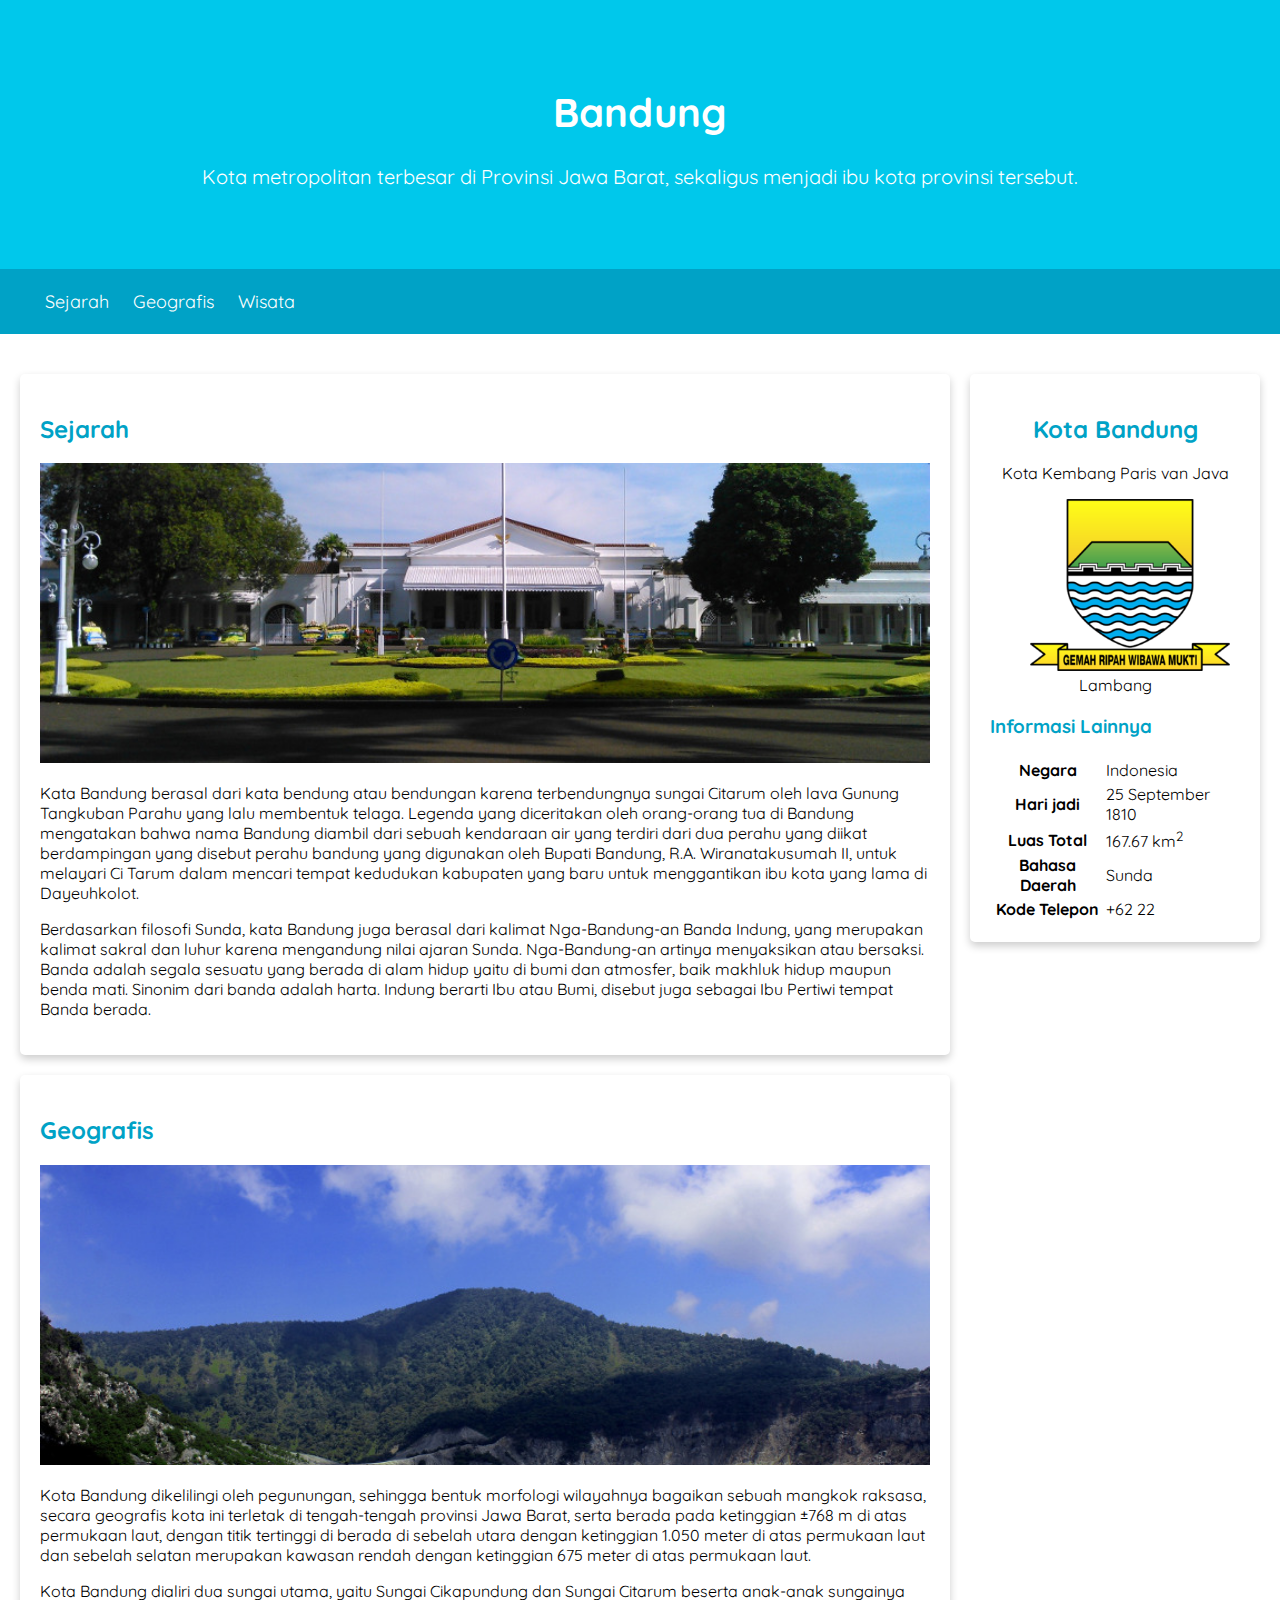
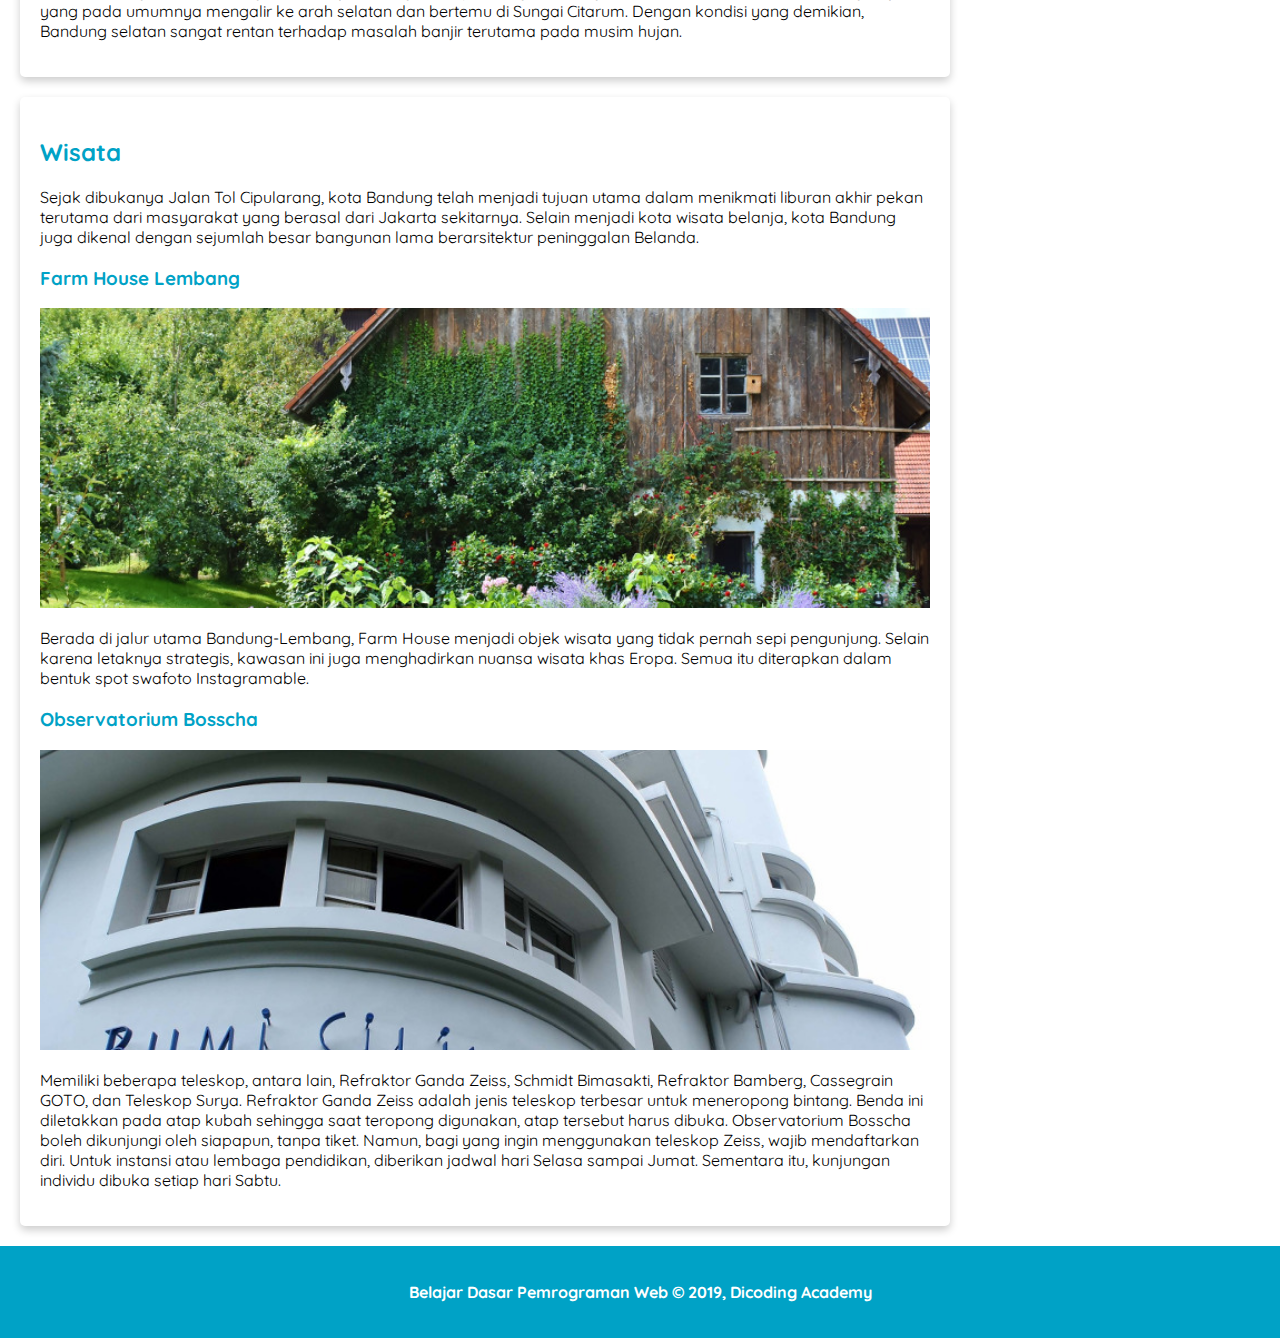
<file: profileBandung/index.html>
<!DOCTYPE html>
<html>
<head>
	<title>Kota Bandung</title>
	<link rel="stylesheet" href="assets/styles/style.css">
	<meta name="viewport" content="width=device-width, initial-scale=1">
</head>
<body>
   <header>
		<div class="jumbotron">
			<h1>Bandung</h1>
			<p>Kota metropolitan terbesar di Provinsi Jawa Barat, sekaligus menjadi ibu kota provinsi tersebut.</p>
		</div>
		<nav>
           <ul>
               <li><a href="#sejarah">Sejarah</a></li>
               <li><a href="#geografis">Geografis</a></li>
               <li><a href="#wisata">Wisata</a></li>
           </ul>
       </nav>
	</header>
	<main>
		<div id="content">
           <article id="sejarah" class="card">
               <h2>Sejarah</h2>
               <img src="assets/image/history.jpg" class="featured-image" alt="sejarah">
               <p>Kata Bandung berasal dari kata bendung atau bendungan karena terbendungnya sungai Citarum oleh lava Gunung Tangkuban Parahu yang lalu membentuk telaga. Legenda yang diceritakan oleh orang-orang tua di Bandung mengatakan bahwa nama Bandung diambil dari sebuah kendaraan air yang terdiri dari dua perahu yang diikat berdampingan yang disebut perahu bandung yang digunakan oleh Bupati Bandung, R.A. Wiranatakusumah II, untuk melayari Ci Tarum dalam mencari tempat kedudukan kabupaten yang baru untuk menggantikan ibu kota yang lama di Dayeuhkolot. </p>
 
               <p>Berdasarkan filosofi Sunda, kata Bandung juga berasal dari kalimat Nga-Bandung-an Banda Indung, yang merupakan kalimat sakral dan luhur karena mengandung nilai ajaran Sunda. Nga-Bandung-an artinya menyaksikan atau bersaksi. Banda adalah segala sesuatu yang berada di alam hidup yaitu di bumi dan atmosfer, baik makhluk hidup maupun benda mati. Sinonim dari banda adalah harta. Indung berarti Ibu atau Bumi, disebut juga sebagai Ibu Pertiwi tempat Banda berada.</p>
           </article>
 
           <article id="geografis" class="card">
               <h2>Geografis</h2>
               <img src="assets/image/geografis.jpg" class="featured-image" alt="geografis">
               <p>Kota Bandung dikelilingi oleh pegunungan, sehingga bentuk morfologi wilayahnya bagaikan sebuah mangkok raksasa, secara geografis kota ini terletak di tengah-tengah provinsi Jawa Barat, serta berada pada ketinggian ±768 m di atas permukaan laut, dengan titik tertinggi di berada di sebelah utara dengan ketinggian 1.050 meter di atas permukaan laut dan sebelah selatan merupakan kawasan rendah dengan ketinggian 675 meter di atas permukaan laut.</p>
 
               <p>Kota Bandung dialiri dua sungai utama, yaitu Sungai Cikapundung dan Sungai Citarum beserta anak-anak sungainya yang pada umumnya mengalir ke arah selatan dan bertemu di Sungai Citarum. Dengan kondisi yang demikian, Bandung selatan sangat rentan terhadap masalah banjir terutama pada musim hujan.</p>
           </article>
 
           <article id="wisata" class="card">
               <h2>Wisata</h2>
               <p>Sejak dibukanya Jalan Tol Cipularang, kota Bandung telah menjadi tujuan utama dalam menikmati liburan akhir pekan terutama dari masyarakat yang berasal dari Jakarta sekitarnya. Selain menjadi kota wisata belanja, kota Bandung juga dikenal dengan sejumlah besar bangunan lama berarsitektur peninggalan Belanda.</p>
               <section>
                   <h3>Farm House Lembang</h3>
                   <img src="assets/image/farm-house.jpg" class="featured-image" alt="farm house">
                   <p>Berada di jalur utama Bandung-Lembang, Farm House menjadi objek wisata yang tidak pernah sepi pengunjung. Selain karena letaknya strategis, kawasan ini juga menghadirkan nuansa wisata khas Eropa. Semua itu diterapkan dalam bentuk spot swafoto Instagramable.</p>
               </section>
               <section>
                   <h3>Observatorium Bosscha</h3>
                   <img src="assets/image/bosscha.jpg" class="featured-image" alt="bosscha">
                   <p>Memiliki beberapa teleskop, antara lain, Refraktor Ganda Zeiss, Schmidt Bimasakti, Refraktor Bamberg, Cassegrain GOTO, dan Teleskop Surya. Refraktor Ganda Zeiss adalah jenis teleskop terbesar untuk meneropong bintang. Benda ini diletakkan pada atap kubah sehingga saat teropong digunakan, atap tersebut harus dibuka. Observatorium Bosscha boleh dikunjungi oleh siapapun, tanpa tiket. Namun, bagi yang ingin menggunakan teleskop Zeiss, wajib mendaftarkan diri. Untuk instansi atau lembaga pendidikan, diberikan jadwal hari Selasa sampai Jumat. Sementara itu, kunjungan individu dibuka setiap hari Sabtu.</p>
               </section>
           </article>
       </div>
 
		<aside>
			<article class="profile card">
				 <header>
					 <h2>Kota Bandung</h2>
					 <p>Kota Kembang Paris van Java</p>
					 <figure>
						<img src="assets/image/bandung-badge.png">
						<figcaption>Lambang</figcaption>
					  </figure>
				 </header>
				 <section>
				   <h3>Informasi Lainnya</h3>
				   <table>
					  <tr>
						 <th>Negara</th>
						 <td>Indonesia</td>
					  </tr>
					  <tr>
						 <th>Hari jadi</th>
						 <td>25 September 1810</td>
					  </tr>
					  <tr>
						 <th>Luas Total</th>
						 <td>167.67 km<sup>2</sup></td>
					  </tr>
					  <tr>
						 <th>Bahasa Daerah</th>
						 <td>Sunda</td>
					  </tr>
						 <tr>
						 <th>Kode Telepon</th>
						 <td>+62 22</td>
					  </tr>
				  </table>
				</section>
			</article>
		</aside>
	</main>
	<footer>
		   <p>Belajar Dasar Pemrograman Web &#169; 2019, Dicoding Academy</p>
	</footer>
</body>
</body>
</html>
</file>
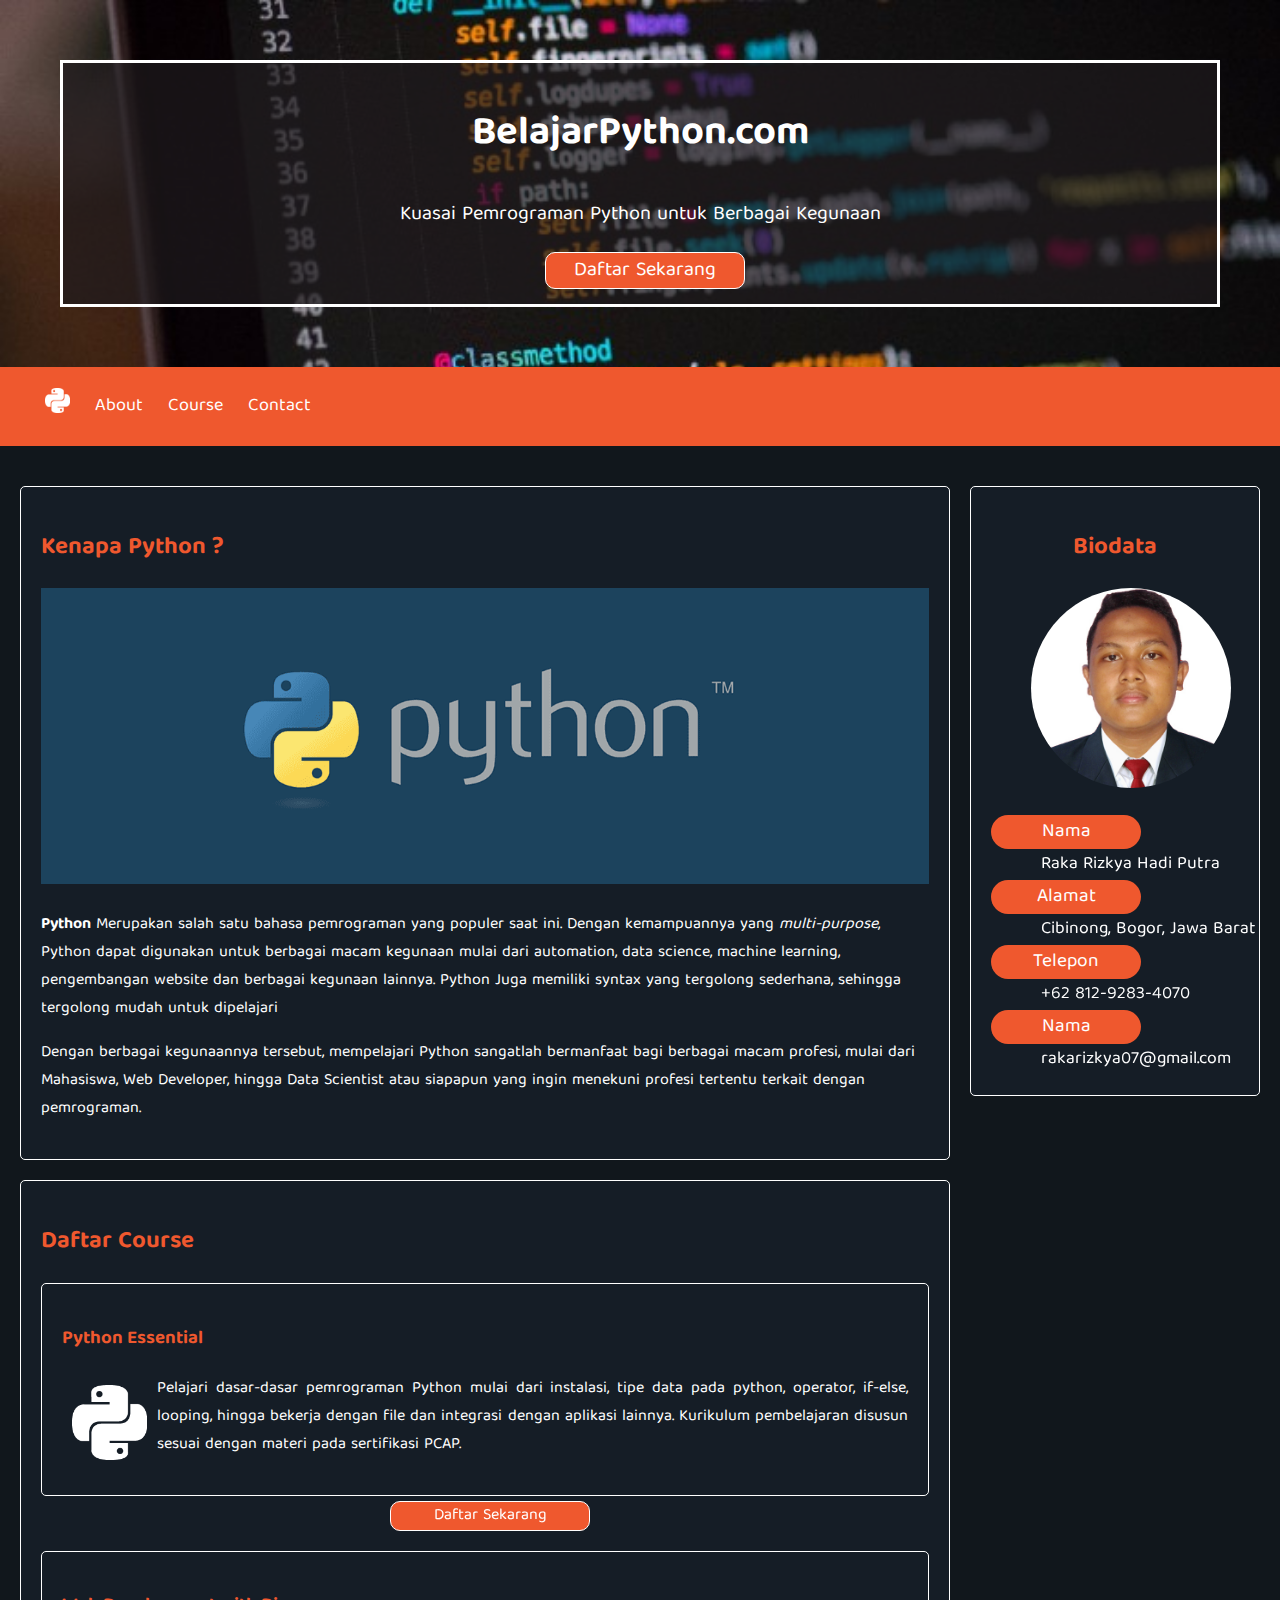
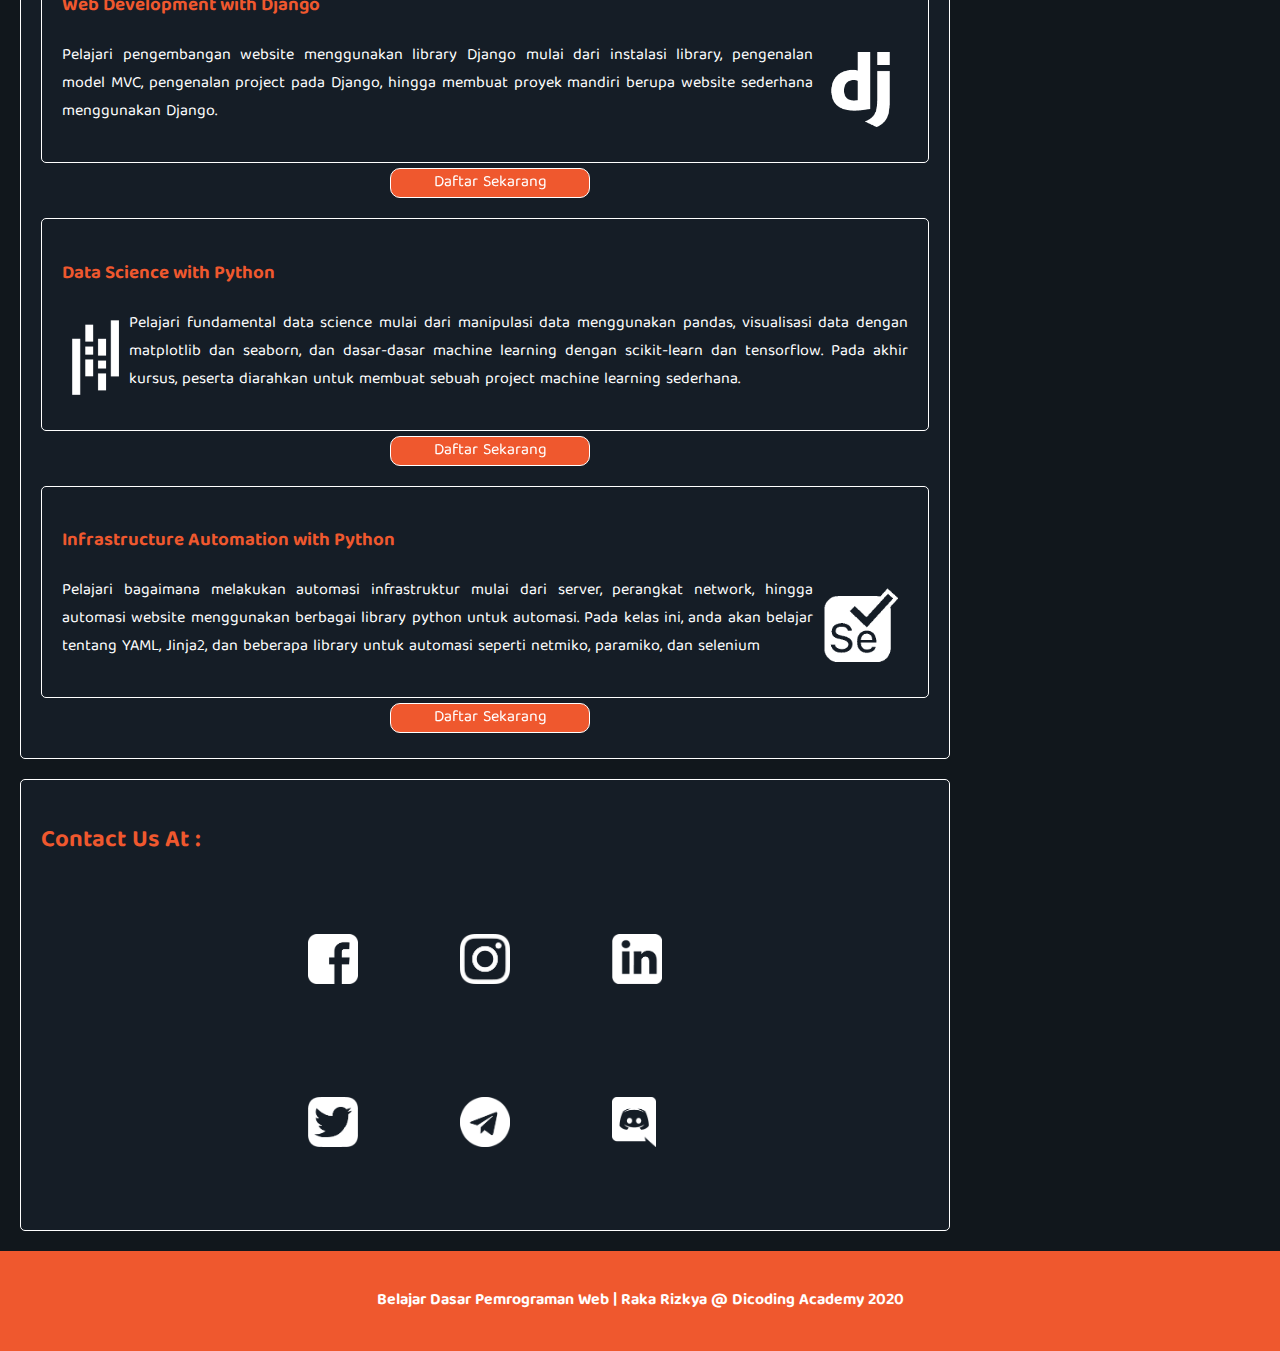
<file: Submission/index.html>
<!DOCTYPE html>
<html>
<head>
	<title>Home | BelajarPython.com</title>
	<link rel="icon" href="./assets/image/icon.png" type="image/x-icon">
	<link rel="stylesheet" href="assets/styles/style.css">
	<meta name="viewport" content="width=device-width, initial-scale=1">
</head>
<body>
   <header>
		<div class="jumbotron">
			<div class="banner-text">
				<h1>BelajarPython.com</h1>
				<p>Kuasai Pemrograman Python untuk Berbagai Kegunaan</p>
				<div class="button">Daftar Sekarang</div>
			</div>
		</div>
		<nav>
           <ul>
               <li><a href="#"><img src="./assets/image/icon.png" height="25"></a></li>
               <li><a href="#why">About</a></li>
			   <li><a href="#course">Course</a></li>
			   <li><a href="#contact">Contact</a></li>
           </ul>
       </nav>
	</header>
	<main>
		<div id="content">
           	<article id="why" class="card">
					<h2>Kenapa Python ?</h2>
				   	<img src="assets/image/about.png" class="featured-image" alt="sejarah">
					   <p><b>Python</b> Merupakan salah satu bahasa pemrograman yang populer saat ini. Dengan kemampuannya yang <i>multi-purpose</i>, Python dapat digunakan untuk berbagai macam kegunaan mulai dari automation, data science, machine learning, pengembangan website dan berbagai kegunaan lainnya. Python Juga memiliki syntax yang tergolong sederhana, sehingga tergolong mudah untuk dipelajari</p>
					   <p>Dengan berbagai kegunaannya tersebut, mempelajari Python sangatlah bermanfaat bagi berbagai macam profesi, mulai dari Mahasiswa, Web Developer, hingga Data Scientist atau siapapun yang ingin menekuni profesi tertentu terkait dengan pemrograman.</p>
           	</article>
 
           	<article id="course" class="card">
               	<h2>Daftar Course</h2>
               	<div class="courses">
					<h3>Python Essential</h3>
					<img class="symbol left" src="./assets/image/icon.png" height="75">
					<p>Pelajari dasar-dasar pemrograman Python mulai dari instalasi, tipe data pada python, operator, if-else, looping, hingga bekerja dengan file dan integrasi dengan aplikasi lainnya. Kurikulum pembelajaran disusun sesuai dengan materi pada sertifikasi PCAP.</p>
				</div>
				<div class="button">Daftar Sekarang</div>
				<div class="courses">
					<h3>Web Development with Django</h3>
					<img class="symbol right" src="./assets/image/django.png" height="75">
					<p>Pelajari pengembangan website menggunakan library Django mulai dari instalasi library, pengenalan model MVC, pengenalan project pada Django, hingga membuat proyek mandiri berupa website sederhana menggunakan Django.</p>
				</div>
				<div class="button">Daftar Sekarang</div>
				<div class="courses">
					<h3>Data Science with Python</h3>
					<img class="symbol left" src="./assets/image/pandas.png" height="75">
					<p>Pelajari fundamental data science mulai dari manipulasi data menggunakan pandas, visualisasi data dengan matplotlib dan seaborn, dan dasar-dasar machine learning dengan scikit-learn dan tensorflow. Pada akhir kursus, peserta diarahkan untuk membuat sebuah project machine learning sederhana.</p>
				</div>
				<div class="button">Daftar Sekarang</div>
				<div class="courses">
					<h3>Infrastructure Automation with Python</h3>
					<img class="symbol right" src="./assets/image/selenium.png" height="75">
					<p>Pelajari bagaimana melakukan automasi infrastruktur mulai dari server, perangkat network, hingga automasi website menggunakan berbagai library python untuk automasi. Pada kelas ini, anda akan belajar tentang YAML, Jinja2, dan beberapa library untuk automasi seperti netmiko, paramiko, dan selenium</p>
				</div>
				<div class="button">Daftar Sekarang</div>
           	</article>
 
           <article id="contact" class="card">
			   <h2>Contact Us At :</h2>
			   <table align="center">
				   <tr>
					   <td><a href="https://fb.me/raka.rizkya.7/"><img class="contact" src="assets/image/facebook.png" height="50"></a></td>
					   <td><a href="https://www.instagram.com/naellaevateinn/"><img class="contact" src="assets/image/insta.png" height="50"></a></td>
					   <td><a href="https://www.linkedin.com/in/raka-rizkya/"><img class="contact" src="assets/image/linked.png" height="50"></a></td>
				   </tr>
				   <tr>
					<td><a href="https://twitter.com/rakarizkya07"><img class="contact" src="assets/image/twitter.png" height="50"></a></td>
					<td><a href="https://t.me/6281292834070"><img class="contact" src="assets/image/tele.png" height="50"></a></td>
					<td><a href="https://www.discord.com"><img class="contact" src="assets/image/discord.png" height="50"></a></td>
				</tr>
			   </table>
           </article>
       </div>
 
		<aside>
			<article class="profile card">
				 <header>
					 <h2>Biodata</h2>
					 <figure>
						<img class="foto" src="assets/image/foto.jpg">
					  </figure>
				 </header>
				 <section>
					<div class="caption">Nama</div>
					<div class="description">Raka Rizkya Hadi Putra</div>
					<div class="caption">Alamat</div>
					<div class="description">Cibinong, Bogor, Jawa Barat</div>
					<div class="caption">Telepon</div>
					<div class="description">+62 812-9283-4070</div>
					<div class="caption">Nama</div>
					<div class="description">rakarizkya07@gmail.com</div>
				</section>
			</article>
		</aside>
	</main>
	<footer>
		   <p>Belajar Dasar Pemrograman Web | Raka Rizkya @ Dicoding Academy 2020</p>
	</footer>
	<script src="assets/scripts/script.js"></script>
</body>
</body>
</html>
</file>
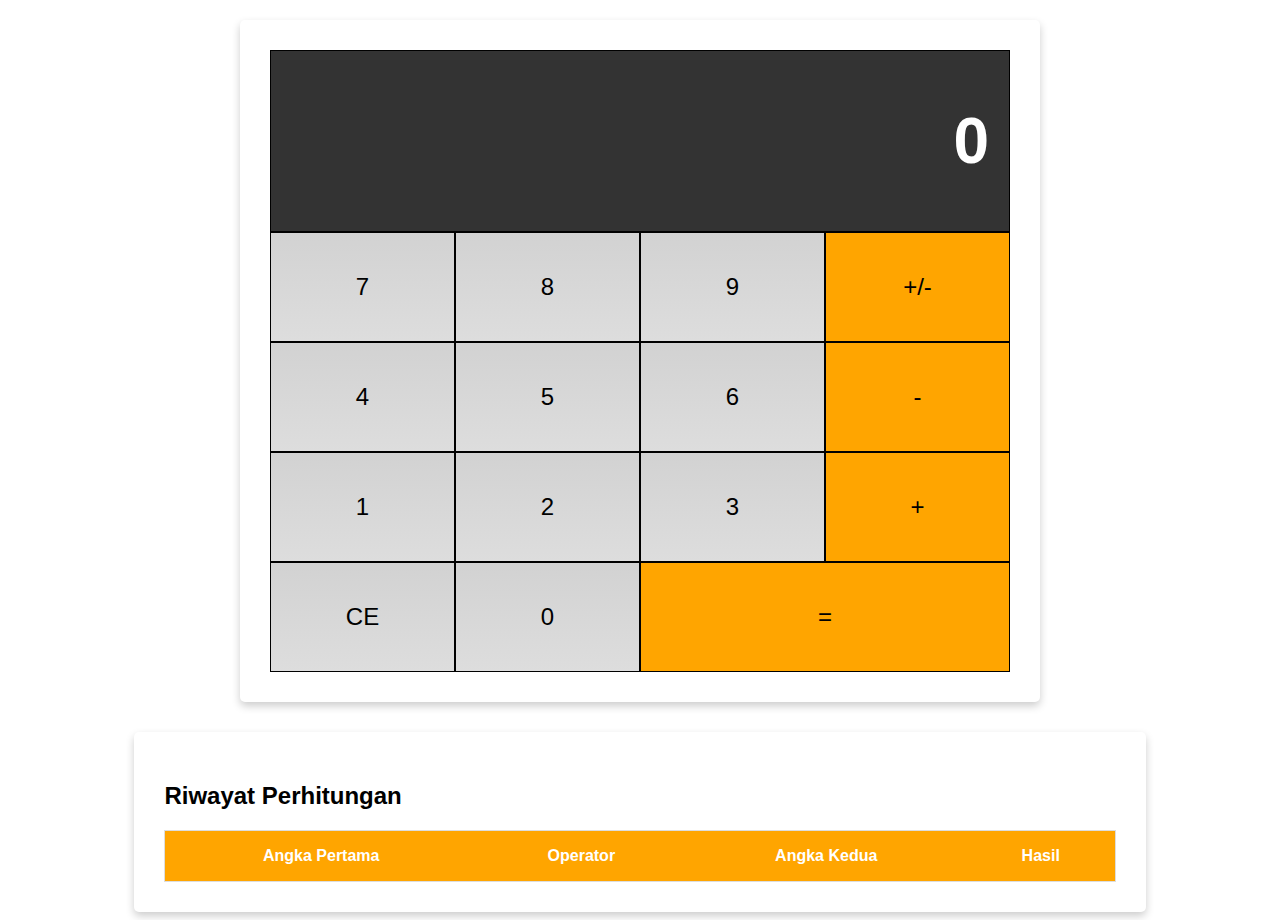
<file: WebCalculator/index.html>
<!DOCTYPE html>
<html>
<head>
    <title>Web Calculator</title>
    <link rel="stylesheet" href="assets/style.css">
    <meta name="viewport" content="width=device-width, initial-scale=1.0">
</head>
<body>
    <div class="flex-container-column card">
        <div class="display">
            <h1 id="displayNumber">0</h1>
        </div>
        <div class="flex-container-row">
            <div class="button">7</div>
           <div class="button">8</div>
           <div class="button">9</div>
           <div class="button negative">+/-</div>
        </div>
        <div class="flex-container-row">
            <div class="button">4</div>
            <div class="button">5</div>
            <div class="button">6</div>
            <div class="button operator">-</div>
        </div>
        <div class="flex-container-row">
            <div class="button">1</div>
            <div class="button">2</div>
            <div class="button">3</div>
            <div class="button operator">+</div>
        </div>
        <div class="flex-container-row">
            <div class="button clear">CE</div>
            <div class="button">0</div>
            <div class="button double equals">=</div>
        </div>
    </div>
    <div class="history card">
        <h2>Riwayat Perhitungan</h2>
        <table>
            <thead>
                <tr>
                    <th>Angka Pertama</th>
                    <th>Operator</th>
                    <th>Angka Kedua</th>
                    <th>Hasil</th>
                </tr>
            </thead>
            <tbody id="historyList"></tbody>
        </table>
    </div>
    <script src="assets/storage.js"></script>
    <script src="assets/kalkulator.js"></script>
</body>
</html>
</file>
<file: profileBandung/assets/styles/style.css>
@import url('https://fonts.googleapis.com/css2?family=Quicksand:wght@400;700&display=swap');

.jumbotron {
   font-size: 20px;
   padding: 60px;
   background-color: #00c8eb;
   text-align: center;
   color: white;
}

header {
	display: inline;
}

* {
   box-sizing: border-box;
}

#content {
   float: left;
   width: 75%;
}

aside {
   float: right;
   width: 25%;
   padding-left: 20px;
}

main {
   padding: 20px;
   overflow: auto;
}

.featured-image {
   width: 100%;
   max-height: 300px;
   object-fit: cover;
   object-position: center;
}

nav {
   background-color: #00a2c6;
   padding: 5px;
   position: sticky;
   top: 0;
}

nav a {
   font-size: 18px;
   font-weight: 400;
   text-decoration: none;
   color: white;
}

nav a:hover {
   font-weight: bold;
}

nav li {
   display: inline;
   list-style-type: none;
   margin-right: 20px;
}

body {
   font-family: 'Quicksand', sans-serif;
   margin: 0;
   padding: 0;
}
 
h2, h3 {
   color: #00a2c6
}

.card {
   box-shadow: 0 4px 8px 0 rgba(0, 0, 0, 0.2);
   border-radius: 5px;
   padding: 20px;
   margin-top: 20px;
}

.profile header {
   text-align: center;
}

.profile img {
   width: 200px;
}
 
footer {
   padding: 20px;
   color: white;
   background-color: #00a2c6;
   text-align: center;
   font-weight: bold;
}

@media screen and (max-width: 1000px) {
   #content,
   aside {
       width: 100%;
       padding: 0;
   }
}
</file>
<file: Submission/assets/styles/style.css>
@import url('https://fonts.googleapis.com/css2?family=Anton&family=Baloo+Tamma+2:wght@500&family=Luckiest+Guy&display=swap');

html {
   scroll-behavior: smooth;
 }

.jumbotron {
   font-size: 20px;
   padding: 60px;
   background-image: url("../image/header.jpg");
   background-size: cover;
   text-align: center;
   color: white;
}

.banner-text {
   border: 3px solid white;
   background-color: rgba(30, 26, 28, 0.7);
   padding: 10px;
}

.button {
   text-align: center;
   border: 1px solid white;
   background-color: #EF582E;
   cursor: pointer;
   width: 200px;
   position: relative;
   left: 50%;
   transform: translate(-50%);
   border-radius: 10px;
   transition: all .5s ease-in-out;
   margin: 5px;
}

.button:hover {
   border: 1px solid #EF582E;
   background-color: white;
   color: #EF582E;
}

header {
	display: inline;
}

* {
   box-sizing: border-box;
}

.foto {
   border-radius: 50%;
   transition: all .5s ease-in-out;
}

.foto:hover {
   transform: scale(1.1);
}

.contact {
   transition: all .2s ease-in-out;
}

.contact:hover {
   transform: scale(1.1);
}

#content {
   float: left;
   width: 75%;
}

aside {
   float: right;
   width: 25%;
   padding-left: 20px;
}

main {
   padding: 20px;
   overflow: auto;
}

.featured-image {
   width: 100%;
   max-height: 300px;
   object-fit: cover;
   object-position: center;
}

nav {
   background-color: #EF582E;
   padding: 5px;
   position: sticky;
   top: 0;
}

nav a {
   font-size: 18px;
   font-weight: 400;
   text-decoration: none;
   color: white;
   vertical-align: middle;
}

nav a:hover {
   border-bottom: 3px solid white;
}

nav li {
   display: inline;
   list-style-type: none;
   margin-right: 20px;
}

body {
   font-family: 'Baloo Tamma 2', sans-serif;
   margin: 0;
   padding: 0;
   background-color:#11171C;
   color: white;
}

.symbol {
   margin: 10px;
   transition: all .5s ease-in-out;
}

.left {
   float: left;
}

.right {
   float: right;
}

.courses {
   border: 1px solid white;
   border-radius: 5px;
   padding: 20px;
   margin-top: 20px;
   text-align: justify;
}

.caption {
   text-align: center;
   background-color: #EF582E;
   font-size: 1.2em;
   color: white;
   border-radius: 20px;
   width: 150px;
}

.description {
   position: relative;
   font-size: 1.1em;
   left: 20%;
   color: white;
}

td {
   padding: 50px;
}

h2, h3 {
   color: #EF582E;
}

.card {
   background-color: #151D26;
   border: 1px solid white;
   border-radius: 5px;
   padding: 20px;
   margin-top: 20px;
}

.profile header {
   text-align: center;
}

.profile img {
   width: 200px;
}
 
footer {
   padding: 20px;
   color: white;
   background-color: #EF582E;
   text-align: center;
   font-weight: bold;
}

@media screen and (max-width: 1000px) {
   #content,
   aside {
       width: 100%;
       padding: 0;
   }

   h1 {
      font-size: 25px;
   }
}
</file>
<file: WebCalculator/assets/style.css>
* {
    box-sizing: border-box;
}

body {
    font-family: sans-serif;
}

.flex-container-column {
    display: flex;
    flex-direction: column;
    max-width: 800px;
    margin: 0 auto;
    text-align: right;
}

.flex-container-row {
    display: flex;
}

.button {
    flex-basis: 25%;
    font-size: 1.5em;
    text-align: center;
    padding: 40px;
    border: 1px solid black;
    background: -webkit-linear-gradient(top, #d2d2d2, #ddd);
    cursor: pointer;
}

.button:hover {
    font-weight: bold;
}

.double {
    flex-basis: 50%;
}

.display {
    color: white;
    width: 100%;
    padding: 10px 20px;
    background-color: #333333;
    border: 1px solid black;
    font-size: 2em;
}

.operator,
.negative,
.equals {
    background: orange;
}

.card {
    box-shadow: 0 4px 8px 0 rgba(0, 0, 0, 0.2);
    border-radius: 5px;
    padding: 30px;
    margin-top: 20px;
}

.history {
    width: 80%;
    margin: 30px auto 0 auto;
    overflow: scroll;
}

table {
    border-collapse: collapse;
    border-spacing: 0;
    width: 100%;
    border: 1px solid #ddd;
}

th,
td {
    text-align: center;
    padding: 16px;
}

th {
    background-color: orange;
    color: white;
}

tr:nth-child(even) {
    background-color: #d2d2d2;
}

@media screen and (max-width: 513px) {
    .button {
        padding: 10px;
    }
    .history {
        width: 100%;
    }
}
</file>
